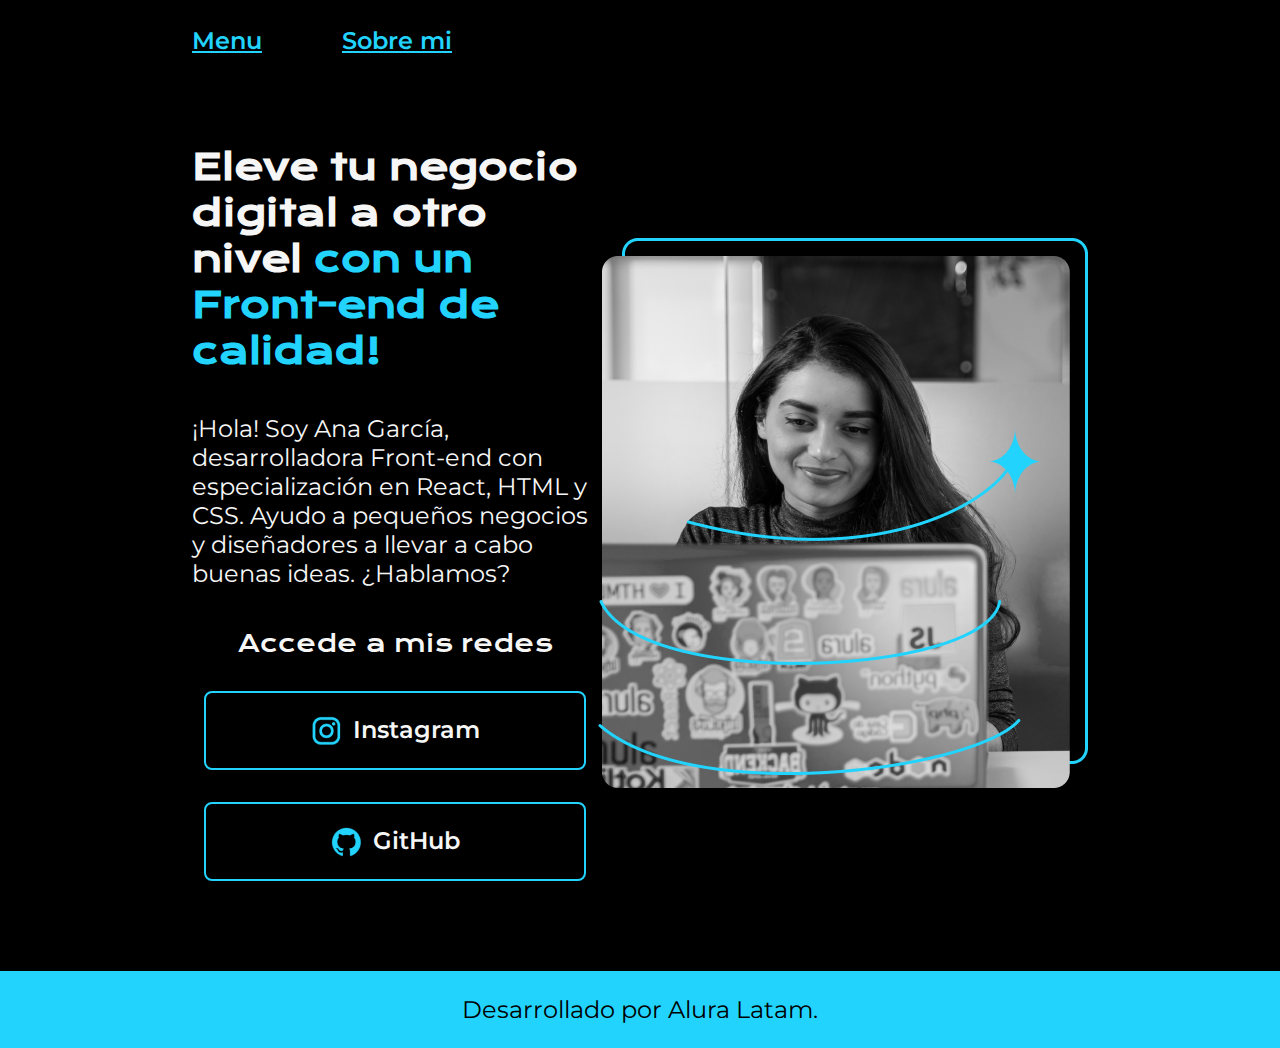
<file: index.html>
<!DOCTYPE html>
<html lang="es-mx">
<head>
    <meta charset="UTF-8"> 
    <meta http-equiv="X-UA-Compatible" content="IE=edge">
    <meta name="viewport" content="width=device-width, initial-scale=1.0">
    <title>Portafolio</title>
    <link rel="stylesheet" href="style.css">

</head>
<body>
    <header class="header">
        <nav class="header__menu">
            <a class="header__menu_link" href="index.html">Menu</a>
            <a class="header__menu_link" href="about.html">Sobre mi</a>
        </nav>
    </header>
    <main class="presentacion">
        <section class="presentacion__contenido">
            <h1 class="presentacion__contenido__titulo">
                Eleve tu negocio digital a otro nivel 
                <strong class="titulo-destaque">con un Front-end de calidad!
                </strong></h1>
                <p class="presentacion__contenido__texto">¡Hola! Soy Ana García, desarrolladora Front-end con
                    especialización en React, HTML y CSS. Ayudo a pequeños
                    negocios y diseñadores a llevar a cabo buenas ideas.
                    ¿Hablamos?

                </p>

                <div class="presentacion__enlaces">
                    <h2 class="presentacion__enlace_subtitulo">Accede a mis redes</h2>
                    <a class="presentacion__enlaces__link" href="https://instagram.com/">
                        <img src="./assets/instagram.png">Instagram</a>
                    <a class="presentacion__enlaces__link" href="https://github.com/">
                        <img src="./assets/github.png">GitHub</a>
                </div>
        </section>
            <img src="./assets/Imagem.png" alt="Foto de Ana García desarrolando un proyecto">
    </main>
    <footer class="footer">
        <p>Desarrollado por Alura Latam.</p>
    </footer>
</body>
</html>
</file>
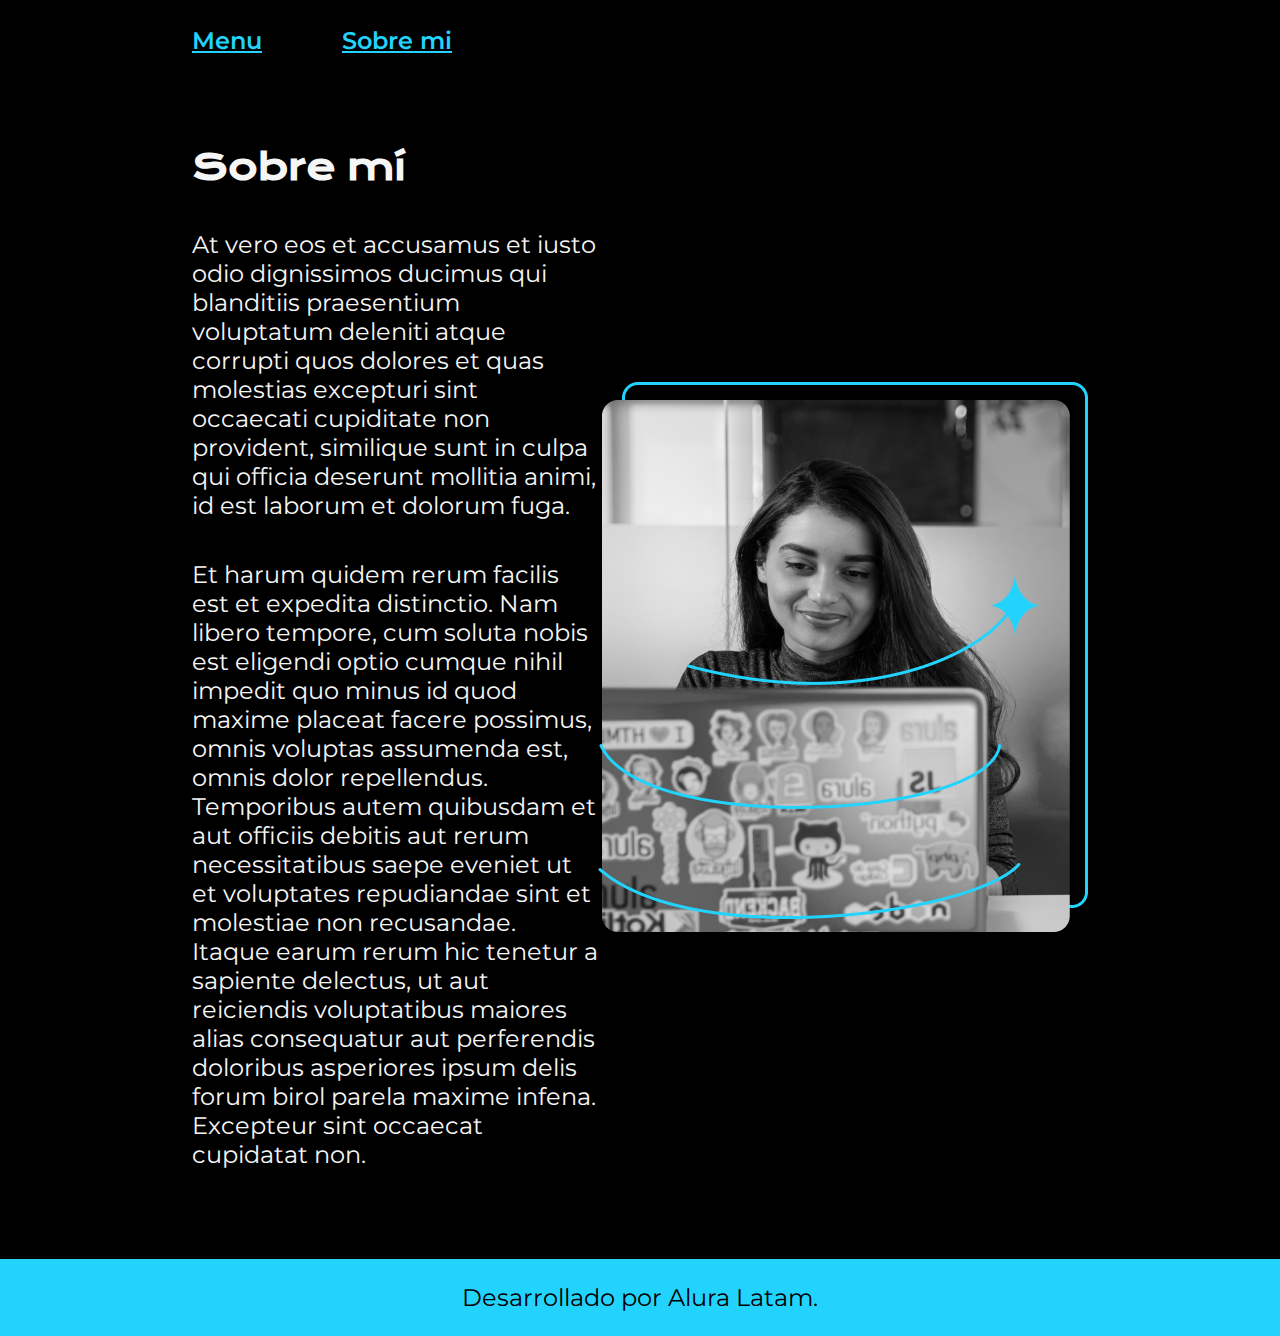
<file: about.html>
<!DOCTYPE html>
<html lang="es-mx">
<head>
    <meta charset="UTF-8">
    <meta name="viewport" content="width=device-width, initial-scale=1.0">
    <title>Sobre mi</title>
    <link rel="stylesheet" href="style.css">
</head>
<body>
    <header class="header">
        <nav class="header__menu">
            <a class="header__menu_link" href="index.html">Menu</a>
            <a class="header__menu_link" href="about.ktml">Sobre mi</a>
        </nav>
    </header>
  <main class="presentacion">

    <section class="presentacion__contenido">
        <h1 class="presentacion__contenido__titulo">Sobre mí</h1>
        <p class="presentacion__contenido__texto">At vero eos et accusamus et iusto odio dignissimos ducimus qui blanditiis praesentium voluptatum deleniti atque corrupti quos dolores et quas molestias excepturi sint occaecati cupiditate non provident, similique sunt in culpa qui officia deserunt mollitia animi, id est laborum et dolorum fuga.</p>
        <p class="presentacion__contenido__texto">Et harum quidem rerum facilis est et expedita distinctio. Nam libero tempore, cum soluta nobis est eligendi optio cumque nihil impedit quo minus id quod maxime placeat facere possimus, omnis voluptas assumenda est, omnis dolor repellendus. Temporibus autem quibusdam et aut officiis debitis aut rerum necessitatibus saepe eveniet ut et voluptates repudiandae sint et molestiae non recusandae. Itaque earum rerum hic tenetur a sapiente delectus, ut aut reiciendis voluptatibus maiores alias consequatur aut perferendis doloribus asperiores ipsum delis forum birol parela maxime infena. Excepteur sint occaecat cupidatat non.</p>
    </section>
    <img src="./assets/Imagem.png" alt="Foto de Ana García desarrolando un proyecto">
  </main>

    <footer class="footer">
        <p>Desarrollado por Alura Latam.</p>
    </footer>
</body>
</html>
</file>
<file: style.css>
@import url('https://fonts.googleapis.com/css2?family=Krona+One&family=Montserrat&display=swap');

:root{
    --color-primario: #000000;
    --color-secundario: #F6F6F6;
    --color-terciario: #22D4FD;

    --fuente-montserrat: 'Montserrat', sans serif;
    --fuente-krona: 'Krona One', sans-serif;
}

html{
    font-size: 16px;
}

* {
    padding: 0;
    margin:0;
}

body{
    box-sizing: border-box;
    background-color: var(--color-primario);
    color: var(--color-secundario);
}

.header{
  padding: 2% 0% 0% 15%;
}

.header__menu{
  display: flex;
  gap: 80px;
}

.header__menu_link{
    font-family: 'Montserrat', sans serif;
    font-size: 1.5rem;
    font-weight: 600;
    color: var(--color-terciario);
}


.presentacion {
    padding: 7% 15%;
    display: flex;
    align-items: center;
    justify-content: space-between;
}

.titulo-destaque {
    color: var(--color-terciario) ;
}

.presentacion__contenido{
    width: 615px;
    display: flex;
    flex-direction: column;
    gap: 40px;
}

.presentacion__contenido__titulo{
    font-size: 36px;
    font-family: var(--fuente-krona);
}

.presentacion__contenido__texto{
    font-size: 1.5rem;
    font-family: var(--fuente-montserrat);
}

.presentacion__enlaces{
    display: flex;
    justify-content: space-between;
    flex-direction: column;
    align-items: center;
    gap: 32px;
}

.presentacion__enlace_subtitulo{
    font-family: var(--fuente-krona);
    font-size: 1.5rem;
    font-weight: 400; 
}

.presentacion__enlaces__link{
    width: 378px;
    padding: 21.5px 0;
    text-align: center;
    border-radius: 8px;
    font-family: var(--fuente-montserrat);
    font-size: 1.5rem;
    font-weight: 600;
    text-decoration: none;
    color: var(--color-secundario);
    border: 2px solid var(--color-terciario);
    display: flex;
    justify-content: center;
    gap: 10px;
}

.presentacion__enlaces__link:hover{
    background-color: #272727;
}

.footer{
    background-color: var(--color-terciario);
    padding: 24px;
    color:#000;
    text-align: center;
    font-family:  var(--fuente-montserrat);
    font-size: 1.5rem;
    font-weight: 400;
}

@media(max-width: 1200px){
    .header{
        padding: 10%;
    }

    .header__menu{
        justify-content: center;
    }

    .presentacion{
        flex-direction: column-reverse;
    }

    .presentacion__contenido{
        width: auto;
    }
}
</file>
